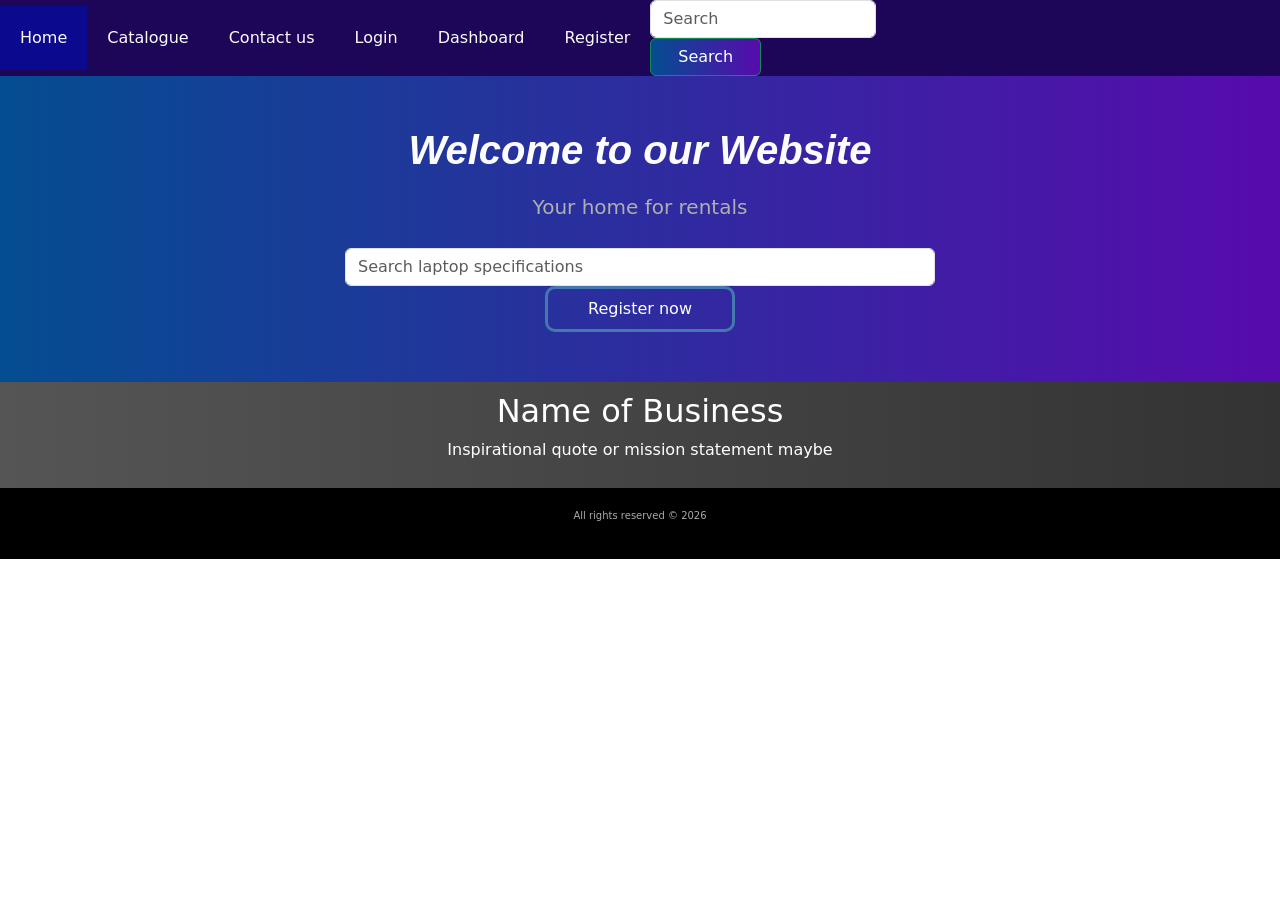
<file: index.html>
<!DOCTYPE html>
<html lang="en">
<head>
 <meta charset="UTF-8">
    <meta name="viewport" content="width=device-width, initial-scale=1.0"/>
<title>Rentals</title>
<link href="https://cdn.jsdelivr.net/npm/bootstrap@5.3.2/dist/css/bootstrap.min.css" rel="stylesheet">
<link href="css/style.css" rel="stylesheet">
</head>
<body>
     <nav class="topnav" id="topnav">
        <a class="active" href="index.html">Home</a>
        <a class="web" href="laptop.html">Catalogue</a>
        <a class="web" href="contme.html">Contact us</a>
        <a class="web" href="login.html">Login</a>
        <a class="web" href="dashboard.html">Dashboard</a>
        <a class="web" href="reg.html">Register</a>
<div class="meh align: right">
        <form class="form-inline">
    <input class="form-control mr-sm-2" type="text" placeholder="Search">
    <button class="btn btn-success" type="submit">Search</button>
  </form>
  </div>
    </nav>
     <div class="hero">
        <h1>Welcome to our Website</h1>
    <p><emphasis>Your home for rentals</emphasis></p>
    <input class="form-control w-50 mx-auto" placeholder="Search laptop specifications">
        <!-- <button>Contact us</button> -->
         <a class="btn" href="reg.html">Register now</a> 
     </div>
    <footer>
        <h2>Name of Business</h2>
        <p>Inspirational quote or mission statement maybe</p>
    </footer>
    <div class="footer">
        <p>All rights reserved &copy; 2026</p>
    </div>
<script src="js/laptop.js"></script>
</body>
</html>
</file>
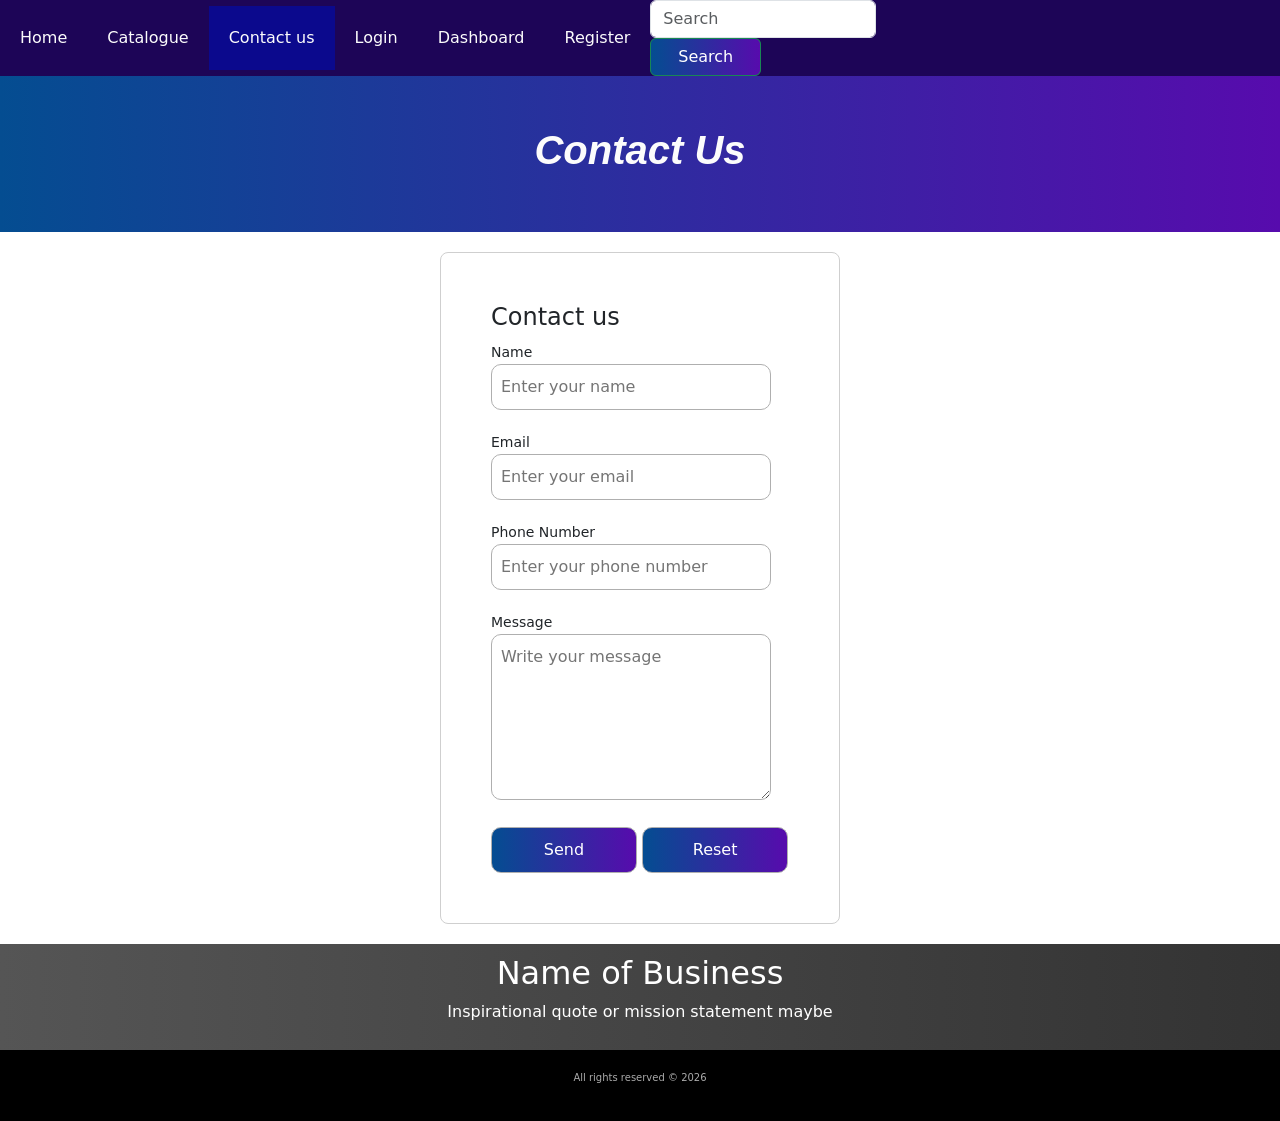
<file: contme.html>
<!DOCTYPE html>
<html lang="en">
<head>
 <meta charset="UTF-8">
    <meta name="viewport" content="width=device-width, initial-scale=1.0"/>
<title>Contact Us</title>
<link href="https://cdn.jsdelivr.net/npm/bootstrap@5.3.2/dist/css/bootstrap.min.css" rel="stylesheet">
<link href="css/style.css" rel="stylesheet">
</head>
<body>
     <nav class="topnav" id="topnav">
        <a class="web" href="index.html">Home</a>
        <a class="web" href="laptop.html">Catalogue</a>
        <a class="active" href="contme.html">Contact us</a>
        <a class="web" href="login.html">Login</a>
        <a class="web" href="dashboard.html">Dashboard</a>
        <a class="web" href="reg.html">Register</a>
<div class="meh align: right">
        <form class="form-inline">
    <input class="form-control mr-sm-2" type="text" placeholder="Search">
    <button class="btn btn-success" type="submit">Search</button>
  </form>
  </div>
    </nav>
    <section class="hero">
        <h1>Contact Us</h1>
    </section
    <section>
        <div class="login-form">
        <form action="submit.php" method="post">
            <h4>Contact us</h4>
            <label for="name">Name</label>
            <input type="text" class="form-input" name="name" placeholder="Enter your name">
            <label for="email">Email</label>
            <input type="email" class="form-input" name="email" placeholder="Enter your email">
            <label for="phonenumber">Phone Number</label>
            <input type="tel" class="form-input" name="phonenumber" placeholder="Enter your phone number">
            <label for="message">Message</label>
            <textarea class="form-input" name="message" rows="6" placeholder="Write your message"></textarea>
            <button type="submit">Send</button>
            <button type="reset">Reset</button>
        </form>
        </div>
        </section>
    <footer>
        <h2>Name of Business</h2>
        <p>Inspirational quote or mission statement maybe</p>
    </footer>
    <div class="footer">
        <p>All rights reserved &copy; 2026</p>
    </div>

</body>
</html>
</file>
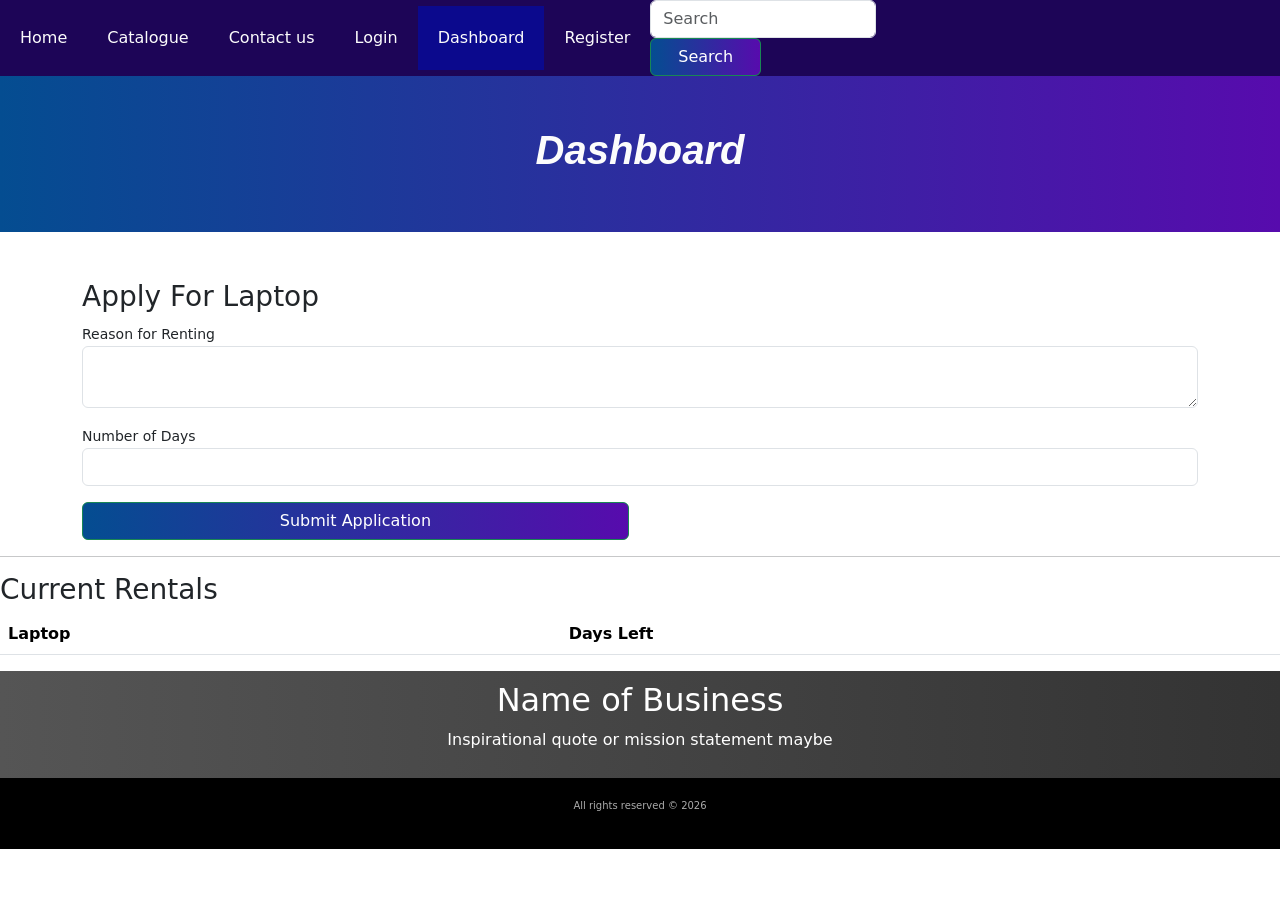
<file: dashboard.html>
<!DOCTYPE html>
<html lang="en">
<head>
 <meta charset="UTF-8">
    <meta name="viewport" content="width=device-width, initial-scale=1.0"/>
<title>Register</title>
<link href="https://cdn.jsdelivr.net/npm/bootstrap@5.3.2/dist/css/bootstrap.min.css" rel="stylesheet">
<link href="css/style.css" rel="stylesheet">
</head>
<body>
     <nav class="topnav" id="topnav">
        <a class="web" href="index.html">Home</a>
        <a class="web" href="laptop.html">Catalogue</a>
        <a class="web" href="contme.html">Contact us</a>   
        <a class="web" href="login.html">Login</a>
        <a class="active" href="dashboard.html">Dashboard</a>   
        <a class="web" href="reg.html">Register</a>    
<div class="meh align: right">
        <form class="form-inline">
    <input class="form-control mr-sm-2" type="text" placeholder="Search">
    <button class="btn btn-success" type="submit">Search</button>
  </form>
  </div>
    </nav>
    <section class="hero">
        <h1>Dashboard</h1>
    </section>
    <section class="container mt-5">
        <h3>Apply For Laptop</h3>
        <form>
             <div class="mb-3">
            <label>Reason for Renting</label>
            <textarea class="form-control"></textarea>
            </div>
            <div class="mb-3">
                <label>Number of Days</label>
                <input type="number" class="form-control">
            </div>
            <button class="btn btn-success">Submit Application</button>
        </form>
    </section>
    <section>
        <hr>
        <h3>Current Rentals</h3>
        <table class="table">
        <thead>
            <tr>
                <th>Laptop</th>
                <th>Days Left</th>
            </tr>
        </thead>
        <tbody id="Rentals"></tbody>
        </table>
    </section>
    <footer>
        <h2>Name of Business</h2>
        <p>Inspirational quote or mission statement maybe</p>
    </footer>
    <div class="footer">
        <p>All rights reserved &copy; 2026</p>
    </div>
</body>
</html>
</file>
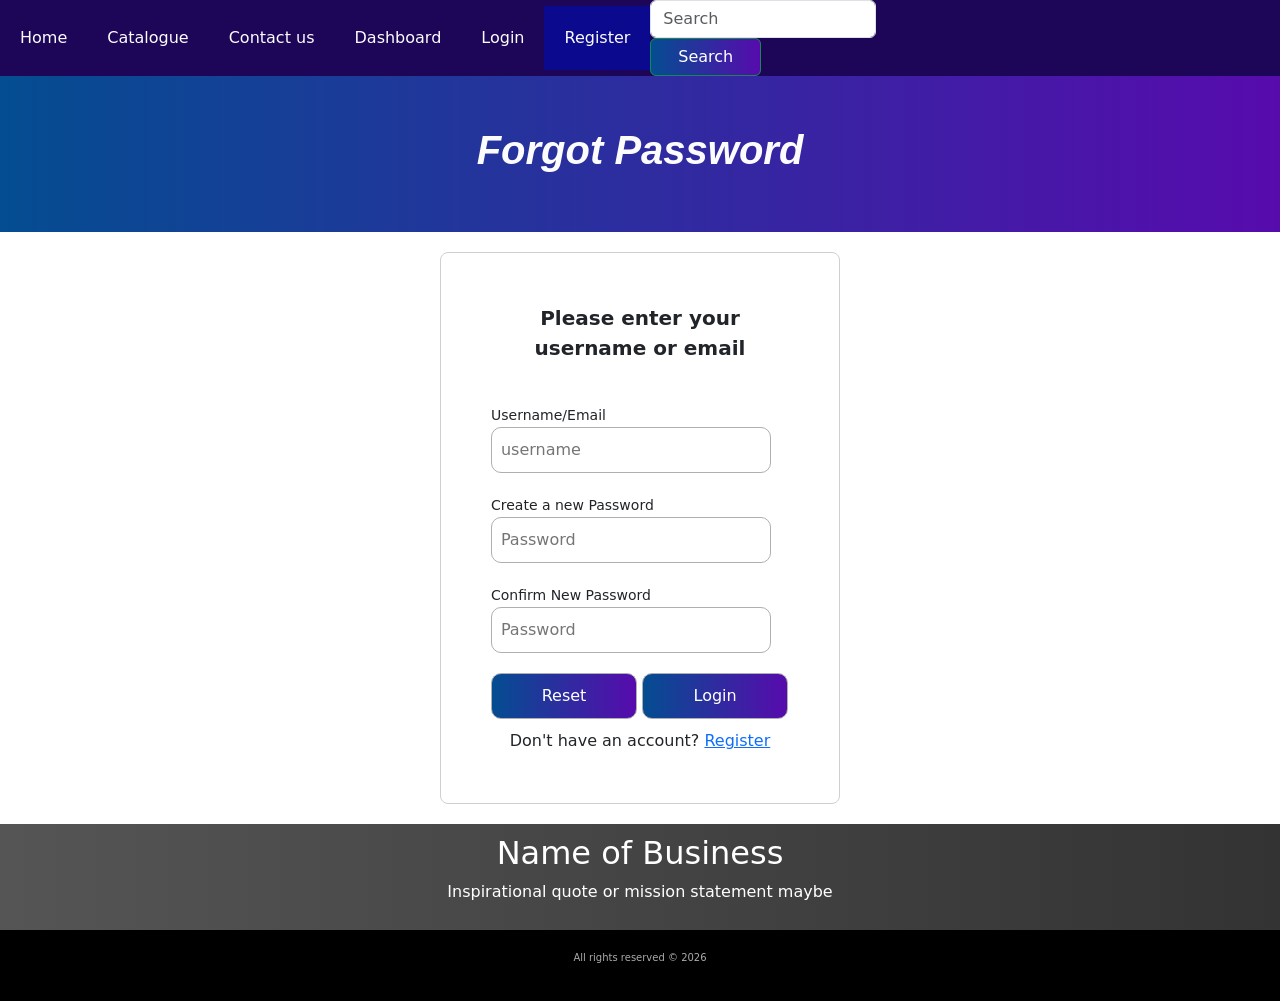
<file: forgot.html>
<!DOCTYPE html>
<html lang="en">
<head>
 <meta charset="UTF-8">
    <meta name="viewport" content="width=device-width, initial-scale=1.0"/>
<title>Register</title>
<link href="https://cdn.jsdelivr.net/npm/bootstrap@5.3.2/dist/css/bootstrap.min.css" rel="stylesheet">
<link href="css/style.css" rel="stylesheet">
</head>
<body>
     <nav class="topnav" id="topnav">
        <a class="web" href="index.html">Home</a>
        <a class="web" href="laptop.html">Catalogue</a>
        <a class="web" href="contme.html">Contact us</a>
        <a class="web" href="dashboard.html">Dashboard</a>
        <a class="web" href="login.html">Login</a>
        <a class="active" href="reg.html">Register</a>    
<div class="meh align: right">
        <form class="form-inline">
    <input class="form-control mr-sm-2" type="text" placeholder="Search">
    <button class="btn btn-success" type="submit">Search</button>
  </form>
  </div>
    </nav>
     <section class="hero">
        <h1>Forgot Password</h1>
    </section>
       <section>
        <div class="login-form">
            <p class="info">Please enter your username or email </p><br/>
            <form>
                <div>
                    <label for="username">Username/Email</label>
                    <input type="text" name="username" placeholder="username" class="form-input" />
                </div>
                <div>
                    <label for="password">Create a new Password</label>
                    <input type="password" name="password" placeholder="Password" class="form-input" />
                </div>
                <div>
                    <label for="password">Confirm New Password</label>
                <input type="password" name="password" placeholder="Password" class="form-input" />
                </div>
                <div>
                    <button type="reset">Reset</button>
                    <button type="submit">Login</button>
                </div>
                <div style="text-align: center; margin-top: 10px;">
                   Don't have an account? <a href="reg.html">Register</a>
                </div>
            </form>
        </div>
    </section>
     <footer>
        <h2>Name of Business</h2>
        <p>Inspirational quote or mission statement maybe</p>
    </footer>
    <div class="footer">
        <p>All rights reserved &copy; 2026</p>
    </div>

</body>
</html>
</file>
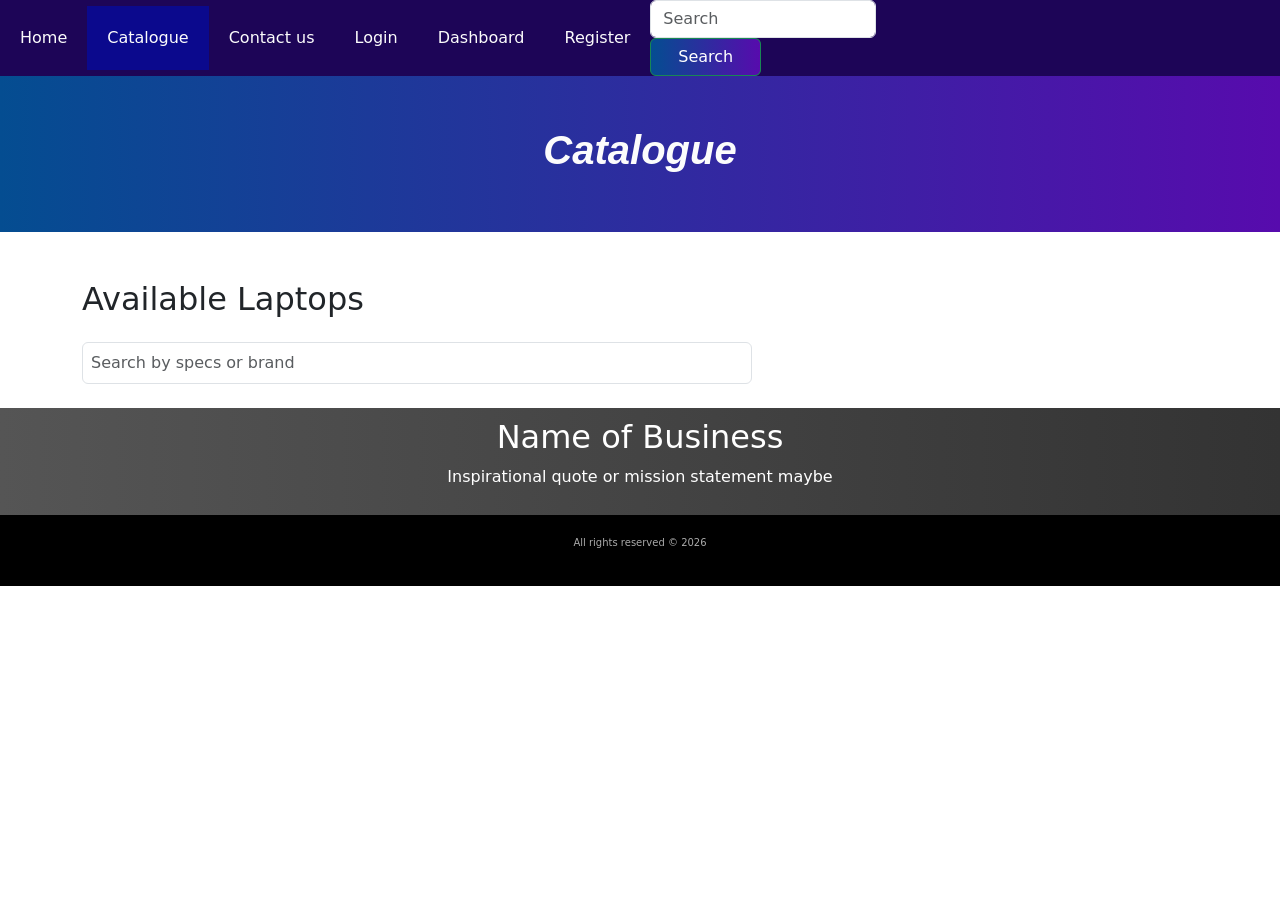
<file: laptop.html>
<!DOCTYPE html>
<html lang="en">
<head>
 <meta charset="UTF-8">
    <meta name="viewport" content="width=device-width, initial-scale=1.0"/>
<title>Register</title>
<link href="https://cdn.jsdelivr.net/npm/bootstrap@5.3.2/dist/css/bootstrap.min.css" rel="stylesheet">
<link href="css/style.css" rel="stylesheet">
</head
<body>
     <nav class="topnav" id="topnav">
        <a class="web" href="index.html">Home</a>
        <a class="active" href="laptop.html">Catalogue</a>
        <a class="web" href="contme.html">Contact us</a>   
        <a class="web" href="login.html">Login</a>   
        <a class="web" href="dashboard.html">Dashboard</a>
        <a class="web" href="reg.html">Register</a>    
<div class="meh align: right">
        <form class="form-inline">
    <input class="form-control mr-sm-2" type="text" placeholder="Search">
    <button class="btn btn-success" type="submit">Search</button>
  </form>
  </div>
    </nav>
    <section class="hero">
        <h1>Catalogue</h1>
    </section>
    <div class="container mt-5">
        <h2 class="mb-4">Available Laptops</h2>
        <input id="search" class="form-control mb-4" placeholder="Search by specs or brand"/>
        <div class="row" id="laptopList"></div>
    </div>
    <script src="js/laptop.js"></script>
    <footer>
        <h2>Name of Business</h2>
        <p>Inspirational quote or mission statement maybe</p>
    </footer>
    <div class="footer">
        <p>All rights reserved &copy; 2026</p>
    </div>

</body>
</html>
</file>
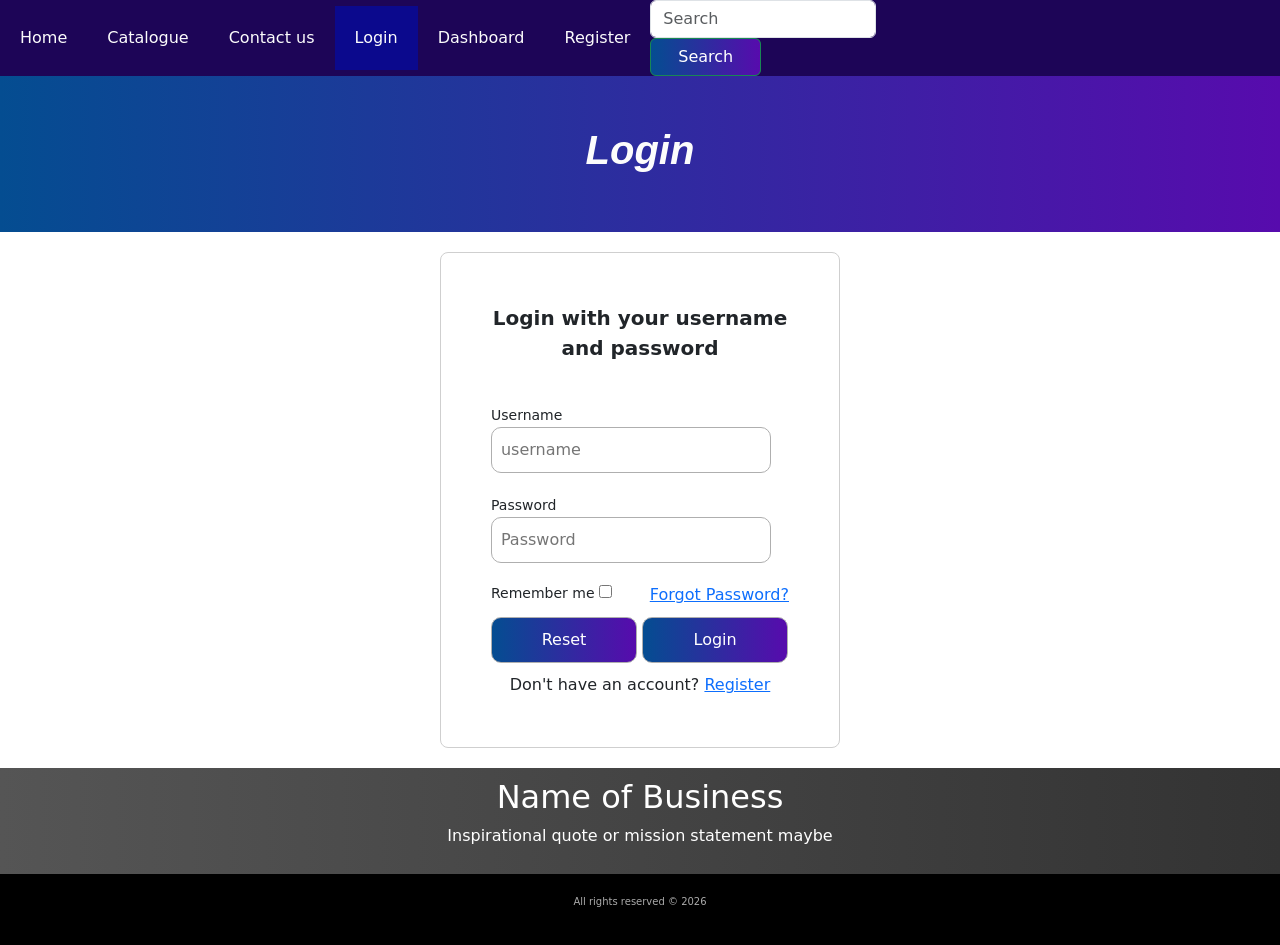
<file: login.html>
<!DOCTYPE html>
<html lang="en">
<head>
 <meta charset="UTF-8">
    <meta name="viewport" content="width=device-width, initial-scale=1.0"/>
<title>Login</title>
<link href="https://cdn.jsdelivr.net/npm/bootstrap@5.3.2/dist/css/bootstrap.min.css" rel="stylesheet">
<link href="css/style.css" rel="stylesheet">
</head>
<body>
     <nav class="topnav" id="topnav">
        <a class="web" href="index.html">Home</a>
        <a class="web" href="laptop.html">Catalogue</a>
        <a class="web" href="contme.html">Contact us</a>
        <a class="active" href="login.html">Login</a>
         <a class="web" href="dashboard.html">Dashboard</a>
        <a class="web" href="reg.html">Register</a>
<div class="meh align: right">
        <form class="form-inline">
    <input class="form-control mr-sm-2" type="text" placeholder="Search">
    <button class="btn btn-success" type="submit">Search</button>
  </form>
  </div>
    </nav>
     <section class="hero">
        <h1>Login</h1>
    </section>
    <section>
        <div class="login-form">
            <p class="info">Login with your username and password </p><br/>
            <form action="result.php" method="post">
                <div>
                    <label for="username">Username</label>
                    <input type="text" name="username" placeholder="username" class="form-input" />
                </div>
                <div>
                    <label for="password">Password</label>
                    <input type="password" name="password" placeholder="Password" class="form-input" />
                </div>
                <div style="display: flex; justify-content: space-between; margin-bottom: 10px;">
                    <label>Remember me
                        <input type="checkbox" />
                    </label>
                    <a href="forgot.html">Forgot Password?</a>
                </div>
                <div>
                    <button type="reset">Reset</button>
                    <button type="submit">Login</button>
                </div>
                <div style="text-align: center; margin-top: 10px;">
                   Don't have an account? <a href="reg.html">Register</a>
                </div>
            </form>
        </div>
    </section>
    <footer>
        <h2>Name of Business</h2>
        <p>Inspirational quote or mission statement maybe</p>
    </footer>
    <div class="footer">
        <p>All rights reserved &copy; 2026</p>
    </div>

</body>
</html>
</file>
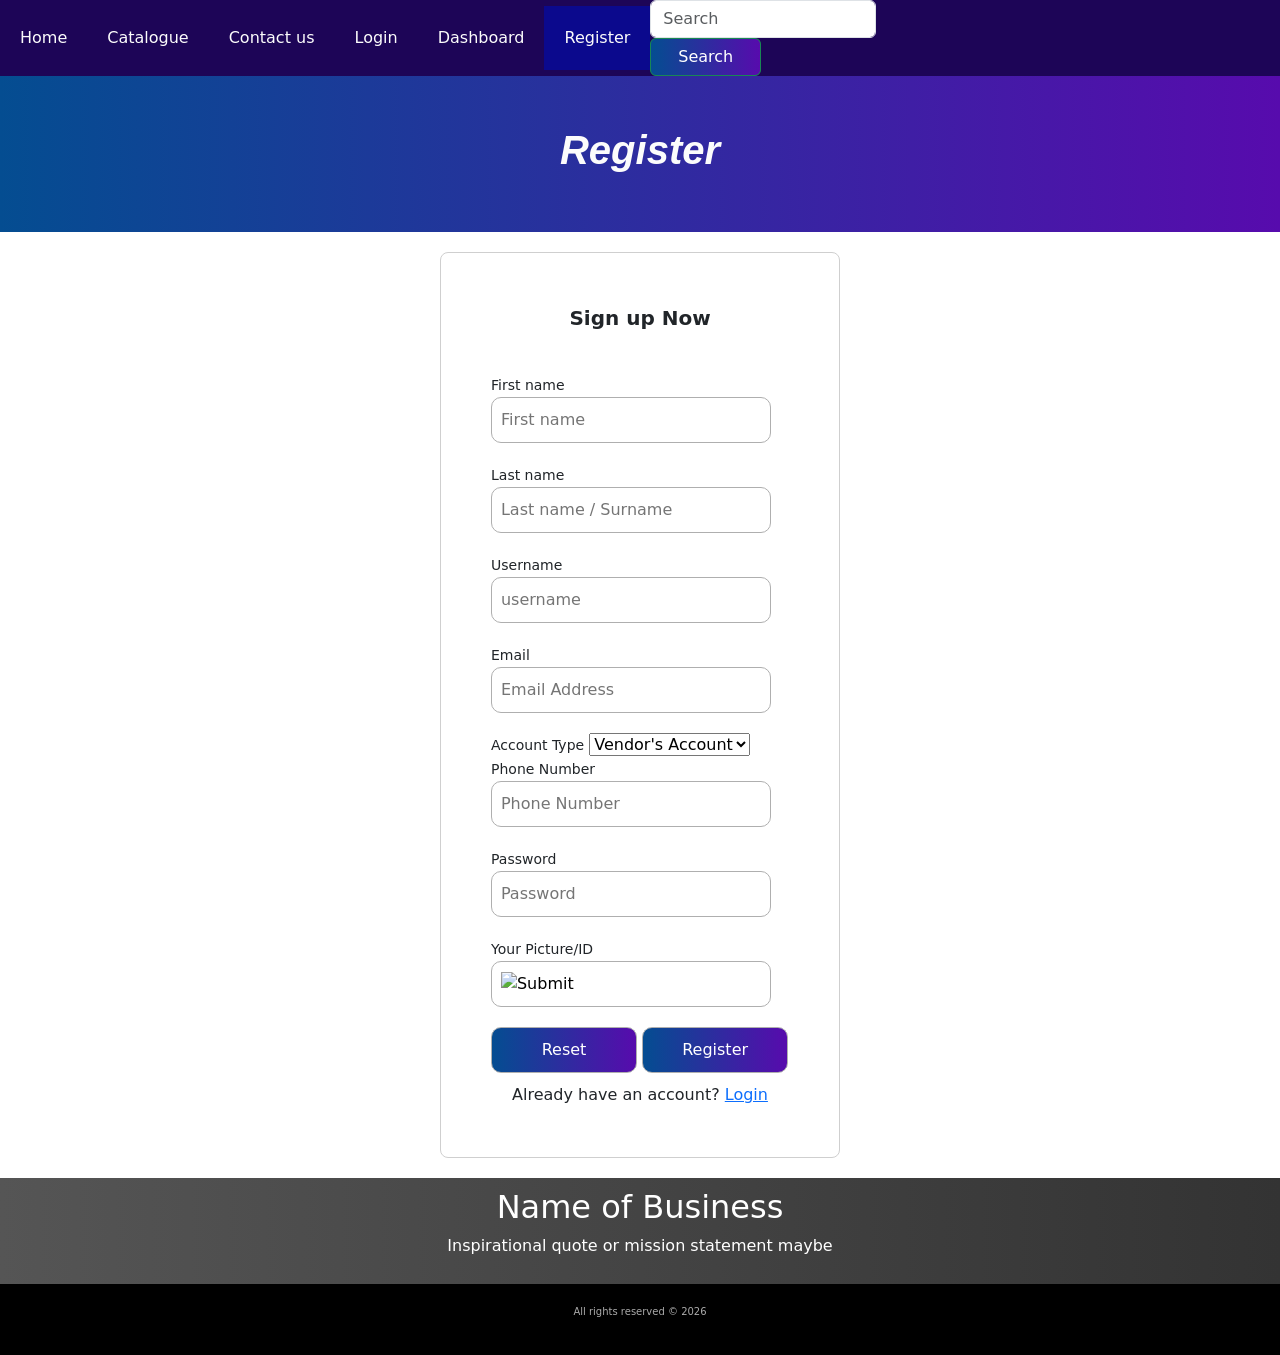
<file: reg.html>
<!DOCTYPE html>
<html lang="en">
<head>
 <meta charset="UTF-8">
    <meta name="viewport" content="width=device-width, initial-scale=1.0"/>
<title>Register</title>
<link href="https://cdn.jsdelivr.net/npm/bootstrap@5.3.2/dist/css/bootstrap.min.css" rel="stylesheet">
<link href="css/style.css" rel="stylesheet">
</head>
<body>
     <nav class="topnav" id="topnav">
        <a class="web" href="index.html">Home</a>
        <a class="web" href="laptop.html">Catalogue</a>
        <a class="web" href="contme.html">Contact us</a>
        <a class="web" href="login.html">Login</a>   
         <a class="web" href="dashboard.html">Dashboard</a>
        <a class="active" href="reg.html">Register</a>    
<div class="meh align: right">
        <form class="form-inline">
    <input class="form-control mr-sm-2" type="text" placeholder="Search">
    <button class="btn btn-success" type="submit">Search</button>
  </form>
  </div>
    </nav>
    <section class="hero">
        <h1>Register</h1>
    </section>
    <section>
        <div class="login-form">
            <p class="info">Sign up Now</p><br/>
            <form action="result.php" method="post">
                <div>
                    <label for="firstname">First name</label>
                    <input type="text" name="firstname" placeholder="First name" class="form-input" />
                </div>
                <div>
                    <label for="lastname">Last name</label>
                    <input type="text" name="lastname" placeholder="Last name / Surname" class="form-input" />
                </div>
                <div>
                    <label for="username">Username</label>
                    <input type="text" name="username" placeholder="username" class="form-input" />
                </div>
                <div>
                    <label for="email">Email</label>
                    <input type="email" name="username" placeholder="Email Address" class="form-input" />
                </div>
                <div>
                    <label for="acc">Account Type</label>
                    <select>
                        <option>Vendor's Account</option>
                        <option>User's Account</option>
    
                    </select>
                </div>
                <div>
                    <label for="phoneno">Phone Number</label>
                <input type="tel" name="phoneno" placeholder="Phone Number" class="form-input" />
                </div>
                <div>
                    <label for="password">Password</label>
                    <input type="password" name="password" placeholder="Password" class="form-input" />
                </div>
                                <div>
                    <label for="image">Your Picture/ID</label>
                    <input type="image" name="image" placeholder="Picture" class="form-input"/>
                </div>
                <div>
                    <button type="reset">Reset</button>
                    <button type="submit">Register</button>
                </div>
                <div style="text-align: center; margin-top: 10px;">
                   Already have an account? <a href="login.html">Login</a>
                </div>
            </form>
        </div>
    </section>
    <footer>
        <h2>Name of Business</h2>
        <p>Inspirational quote or mission statement maybe</p>
    </footer>
    <div class="footer">
        <p>All rights reserved &copy; 2026</p>
    </div>

</body>
</html>
</file>
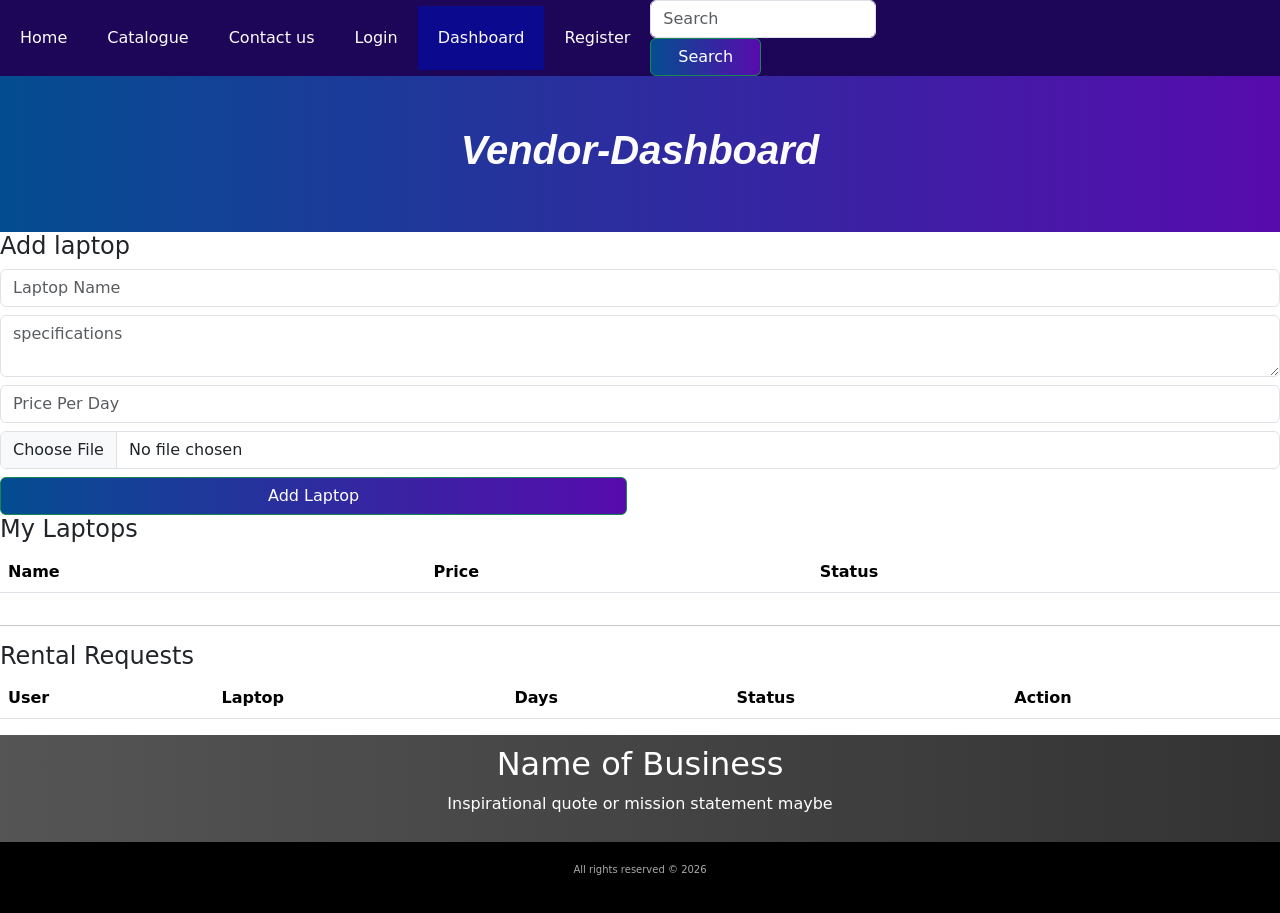
<file: vendor-dashboard.html>
<!DOCTYPE html>
<html lang="en">
<head>
 <meta charset="UTF-8">
    <meta name="viewport" content="width=device-width, initial-scale=1.0"/>
<title>Register</title>
<link href="https://cdn.jsdelivr.net/npm/bootstrap@5.3.2/dist/css/bootstrap.min.css" rel="stylesheet">
<link href="css/style.css" rel="stylesheet">
</head>
<body>
     <nav class="topnav" id="topnav">
        <a class="web" href="index.html">Home</a>
        <a class="web" href="laptop.html">Catalogue</a>
        <a class="web" href="contme.html">Contact us</a>   
        <a class="web" href="login.html">Login</a>   
        <a class="active" href="dashboard.html">Dashboard</a>
        <a class="web" href="reg.html">Register</a>    
<div class="meh align: right">
        <form class="form-inline">
    <input class="form-control mr-sm-2" type="text" placeholder="Search">
    <button class="btn btn-success" type="submit">Search</button>
  </form>
  </div>
    </nav>
    <section class="hero">
        <h1> Vendor-Dashboard</h1>
    </section>
    <section>
        <h4>Add laptop</h4>
        <form id="addLaptop">
            <div>
            <input class="form-control mb-2" placeholder="Laptop Name" id="name">
            </div>
            <div>
            <textarea class="form-control mb-2" placeholder="specifications" id="specs"></textarea>
            </div>
            <div>
            <input class="form-control mb-2" placeholder="Price Per Day" id="price">
            </div>
            <div>
            <input type="file" class="form-control mb-2" id="image">
            </div>
            <button class="btn btn-success">Add Laptop</button>
        </form>
    </section>
    <div>
        <h4>My Laptops</h4>
        <table class="table">
            <thead>
                <tr>
                    <th>Name</th>
                    <th>Price</th>
                    <th>Status</th>
                </tr>
            </thead>
            <tbody id="myLaptops"></tbody>
        </table>
    </div>
    <div>
        <hr>
        <h4>Rental Requests</h4>
        <table class="table">
            <thead>
                <tr>
                    <th>User</th>
                    <th>Laptop</th>
                    <th>Days</th>
                    <th>Status</th>
                    <th>Action</th>
                </tr>
            </thead>
            <tbody id="Requests"></tbody>
        </table>
    </div>
    <script src="js/notification.js"></script>
    <footer>
        <h2>Name of Business</h2>
        <p>Inspirational quote or mission statement maybe</p>
    </footer>
    <div class="footer">
        <p>All rights reserved &copy; 2026</p>
    </div>

    </body>
    </html>
</file>
<file: css/style.css>
nav {
    background-color: #1d0557;
    display: flex;
    align-items: center;
}

nav > a {
    color: #fcfcfc;
    text-decoration: wavy;
    display: block;
    padding: 20px;
}
.active {
    background-color: #0b098d;
    text-decoration: wavy;
    ali
}

nav a:hover {
    background-color: #02204e;
}

.mobile {
    display: none;
}
.topnav a.mobile {
    float: right;
}
footer {
    background: linear-gradient(to right, #555555, #333333);    
    display: flex;
    flex-direction: column;
    color: white;
    padding: 10px;
}
footer h2, footer p {
    text-align: center;
}
.footer {
    background-color: black;
    padding: 10px 10px;
}
.footer p {
    padding: 10px;
    text-align: center;
    font-size: 10px;
    color: #AAAAAA;
    background-color: black;
}
a.btn {
    /* width: 200px; */
    padding: 20px 40px !important;
    border:3px solid #4379ac;
    border-radius:10px;
    /* background: linear-gradient(to right, #044d91, #570bad); */
    color:white;
    font-size: bold;
    line-height: 0px;
    text-decoration: none;
}
.hero {
    display: flex;
    flex-direction: column;
    background: linear-gradient(to right, #044d91, #570bad);
    color: #AFAFAF;
    align-items: center;
    align-content: center;
    padding: 50px;
    line-height: 50px;
    min-height: max-content;
}
.hero h1 {
    color: #fcfcfc;
    font-size: 40px;
    font-family: 'Franklin Gothic Medium', 'Arial Narrow', Arial, sans-serif;
    font-optical-sizing: auto;
    font-weight: 900;
    font-style: italic;
}
.hero p {
    font-size: 20px;
}
.hero button {
    background-color: rgb(13, 0, 128);
    color: white;
    padding: 10px 30px;
    border: 3px solid #293fa0;
    border-radius: 20px
}

.login-form {
    width: 400px;
    border: 1px solid #cfcfcf;
    border-radius: 8px;
    background-color: white;
    padding:50px;
    margin: 20px auto;
}

.form-input {
    width: 94%;
    padding: 10px 3%;
    margin-bottom: 20px;
    border:1px solid #AFAFAF;
    border-radius:10px;
}

button {
    width: 49%;
    padding: 10px 4%;
    border:1px solid #AFAFAF;
    border-radius:10px;
    background: linear-gradient(to right, #044d91, #570bad);
    color:white;
    font-size: bold;
}

.info {
    text-align: center;
    font-size: 20px;
    font-weight: bold;
}

label {
    font-size: 14px;
}
#search {
    padding:  0.5rem;
    width: 60%;
}
body {
    margin: 0;
    display: flex;
    flex-direction: column;
    min-height: 100vh;
}
.featured-laptops {
    padding: 60px 20px;
    max-width: 1200px;
    margin: 0 auto;
    text-align: center;
}
.laptop-grid {
    display: grid;
    grid-template-columns: repeat(auto-fit, minmax(250px, 1fr));
    gap: 30px;
    marg
}
</file>
